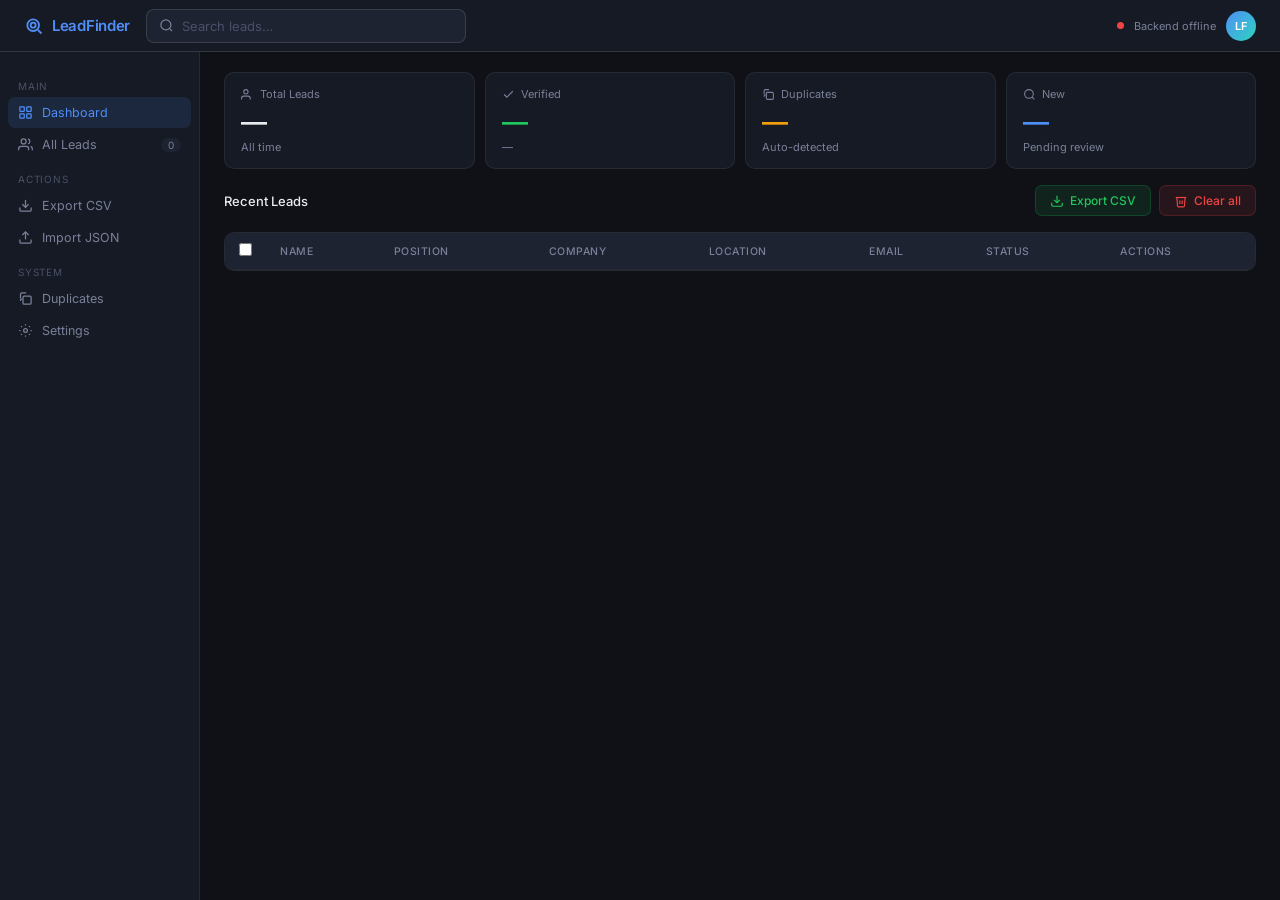
<file: web-app/index.html>
<!DOCTYPE html>
<html lang="en">
<head>
  <meta charset="UTF-8">
  <meta name="viewport" content="width=device-width, initial-scale=1.0">
  <title>LeadFinder</title>
  <link rel="preconnect" href="https://fonts.googleapis.com">
  <link href="https://fonts.googleapis.com/css2?family=Inter:wght@400;500;600&display=swap" rel="stylesheet">
  <link rel="stylesheet" href="style.css">
</head>
<body>

<div class="topbar">
  <div class="logo">
    <svg viewBox="0 0 24 24" fill="none" stroke="currentColor" stroke-width="2.2"><circle cx="11" cy="11" r="7"/><path d="m21 21-4.35-4.35"/><circle cx="11" cy="11" r="3"/></svg>
    LeadFinder
  </div>
  <div class="topbar-mid">
    <div class="search-wrap">
      <svg viewBox="0 0 24 24" fill="none" stroke="currentColor" stroke-width="2"><circle cx="11" cy="11" r="8"/><path d="m21 21-4.35-4.35"/></svg>
      <input type="text" placeholder="Search leads…" id="globalSearch" oninput="onSearch(this.value)">
    </div>
  </div>
  <div class="topbar-right">
    <div class="backend-dot" id="backendDot"></div>
    <span class="backend-label" id="backendLabel">Connecting…</span>
    <div class="avatar">LF</div>
  </div>
</div>

<div class="layout">
  <div class="sidebar">
    <div class="nav-section">Main</div>
    <div class="nav-item active" onclick="showPage('dashboard')">
      <svg viewBox="0 0 24 24" fill="none" stroke="currentColor" stroke-width="2"><rect x="3" y="3" width="7" height="7" rx="1"/><rect x="14" y="3" width="7" height="7" rx="1"/><rect x="3" y="14" width="7" height="7" rx="1"/><rect x="14" y="14" width="7" height="7" rx="1"/></svg>
      Dashboard
    </div>
    <div class="nav-item" onclick="showPage('leads')">
      <svg viewBox="0 0 24 24" fill="none" stroke="currentColor" stroke-width="2"><path d="M17 21v-2a4 4 0 0 0-4-4H5a4 4 0 0 0-4 4v2"/><circle cx="9" cy="7" r="4"/><path d="M23 21v-2a4 4 0 0 0-3-3.87"/><path d="M16 3.13a4 4 0 0 1 0 7.75"/></svg>
      All Leads
      <span class="nav-count" id="navCount">0</span>
    </div>
    <div class="nav-section">Actions</div>
    <div class="nav-item" onclick="exportCSV()">
      <svg viewBox="0 0 24 24" fill="none" stroke="currentColor" stroke-width="2"><path d="M21 15v4a2 2 0 0 1-2 2H5a2 2 0 0 1-2-2v-4"/><polyline points="7 10 12 15 17 10"/><line x1="12" y1="15" x2="12" y2="3"/></svg>
      Export CSV
    </div>
    <div class="nav-item" onclick="showPage('import')">
      <svg viewBox="0 0 24 24" fill="none" stroke="currentColor" stroke-width="2"><path d="M21 15v4a2 2 0 0 1-2 2H5a2 2 0 0 1-2-2v-4"/><polyline points="17 8 12 3 7 8"/><line x1="12" y1="3" x2="12" y2="15"/></svg>
      Import JSON
    </div>
    <div class="nav-section">System</div>
    <div class="nav-item" onclick="showPage('dupes')">
      <svg viewBox="0 0 24 24" fill="none" stroke="currentColor" stroke-width="2"><rect x="8" y="8" width="13" height="13" rx="2"/><path d="M4 16v-1a2 2 0 0 1 2-2h1"/><path d="M4 12V5a2 2 0 0 1 2-2h7"/></svg>
      Duplicates
    </div>
    <div class="nav-item" onclick="showPage('settings')">
      <svg viewBox="0 0 24 24" fill="none" stroke="currentColor" stroke-width="2"><circle cx="12" cy="12" r="3"/><path d="M19.07 4.93l-1.41 1.41M4.93 4.93l1.41 1.41M12 2v2M12 20v2M20 12h2M2 12h2M19.07 19.07l-1.41-1.41M4.93 19.07l1.41-1.41"/></svg>
      Settings
    </div>
  </div>

  <div class="main">

    <!-- DASHBOARD -->
    <div class="page active" id="page-dashboard">
      <div class="stats-row" id="statsRow">
        <div class="stat-card">
          <div class="stat-label"><svg viewBox="0 0 24 24" fill="none" stroke="currentColor" stroke-width="2"><path d="M17 21v-2a4 4 0 0 0-4-4H5a4 4 0 0 0-4 4v2"/><circle cx="9" cy="7" r="4"/></svg> Total Leads</div>
          <div class="stat-value" id="statTotal">—</div>
          <div class="stat-sub">All time</div>
        </div>
        <div class="stat-card">
          <div class="stat-label"><svg viewBox="0 0 24 24" fill="none" stroke="currentColor" stroke-width="2"><polyline points="20 6 9 17 4 12"/></svg> Verified</div>
          <div class="stat-value" id="statVerified" style="color:var(--green)">—</div>
          <div class="stat-sub" id="statVerRate">—</div>
        </div>
        <div class="stat-card">
          <div class="stat-label"><svg viewBox="0 0 24 24" fill="none" stroke="currentColor" stroke-width="2"><rect x="8" y="8" width="13" height="13" rx="2"/><path d="M4 16v-1a2 2 0 0 1 2-2h1"/><path d="M4 12V5a2 2 0 0 1 2-2h7"/></svg> Duplicates</div>
          <div class="stat-value" id="statDupes" style="color:var(--amber)">—</div>
          <div class="stat-sub">Auto-detected</div>
        </div>
        <div class="stat-card">
          <div class="stat-label"><svg viewBox="0 0 24 24" fill="none" stroke="currentColor" stroke-width="2"><circle cx="11" cy="11" r="8"/><path d="m21 21-4.35-4.35"/></svg> New</div>
          <div class="stat-value" id="statNew" style="color:var(--accent)">—</div>
          <div class="stat-sub">Pending review</div>
        </div>
      </div>

      <div class="toolbar">
        <span style="font-size:13px;font-weight:500">Recent Leads</span>
        <div style="flex:1"></div>
        <button class="btn btn-danger btn-bulk-delete" onclick="bulkDelete()" style="display:none;">
          <svg viewBox="0 0 24 24" fill="none" stroke="currentColor" stroke-width="2" style="width:14px;height:14px"><polyline points="3 6 5 6 21 6"/><path d="M19 6l-1 14a2 2 0 0 1-2 2H8a2 2 0 0 1-2-2L5 6"/><path d="M10 11v6M14 11v6"/></svg>
          Xóa <span class="bulk-count">0</span> đã chọn
        </button>
        <button class="btn btn-success" onclick="exportCSV()">
          <svg viewBox="0 0 24 24" fill="none" stroke="currentColor" stroke-width="2" style="width:14px;height:14px"><path d="M21 15v4a2 2 0 0 1-2 2H5a2 2 0 0 1-2-2v-4"/><polyline points="7 10 12 15 17 10"/><line x1="12" y1="15" x2="12" y2="3"/></svg>
          Export CSV
        </button>
        <button class="btn btn-danger" onclick="clearAll()">
          <svg viewBox="0 0 24 24" fill="none" stroke="currentColor" stroke-width="2" style="width:14px;height:14px"><polyline points="3 6 5 6 21 6"/><path d="M19 6l-1 14a2 2 0 0 1-2 2H8a2 2 0 0 1-2-2L5 6"/><path d="M10 11v6M14 11v6"/></svg>
          Clear all
        </button>
      </div>

      <div class="table-wrap">
        <div class="table-scroll">
          <table>
            <thead><tr>
              <th style="width:30px"><input type="checkbox" class="select-all" onchange="toggleSelectAll(this, 'dashTable')"></th>
              <th>Name</th><th>Position</th><th>Company</th><th>Location</th><th>Email</th><th>Status</th><th>Actions</th>
            </tr></thead>
            <tbody id="dashTable"></tbody>
          </table>
        </div>
      </div>
    </div>

    <!-- ALL LEADS -->
    <div class="page" id="page-leads">
      <div class="toolbar">
        <span style="font-size:13px;font-weight:500">All Leads</span>
        <div class="toolbar-left">
          <select class="filter-select" id="filterStatus" onchange="renderLeadsPage()">
            <option value="">All statuses</option>
            <option value="new">New</option>
            <option value="verified">Verified</option>
            <option value="duplicate">Duplicate</option>
          </select>
        </div>
        <button class="btn btn-danger btn-bulk-delete" onclick="bulkDelete()" style="display:none; margin-right: 8px;">
          Xóa <span class="bulk-count">0</span> đã chọn
        </button>
        <button class="btn btn-success" onclick="exportCSV()">⬇ Export CSV</button>
      </div>
      <div class="table-wrap">
        <div class="table-scroll">
          <table>
            <thead><tr>
              <th style="width:30px"><input type="checkbox" class="select-all" onchange="toggleSelectAll(this, 'leadsTable')"></th>
              <th>Name</th><th>Position</th><th>Company</th><th>Email</th><th>LinkedIn</th><th>Status</th><th>Date</th><th>Actions</th>
            </tr></thead>
            <tbody id="leadsTable"></tbody>
          </table>
        </div>
      </div>
    </div>

    <!-- IMPORT -->
    <div class="page" id="page-import">
      <span style="font-size:13px;font-weight:500">Import Leads</span>
      <div class="import-box">
        <p>Paste JSON array of leads, or use the Chrome extension to crawl LinkedIn directly.</p>
        <textarea id="importJson" placeholder='[{"name":"John Doe","title":"CEO","company":"Acme","email":"john@acme.com","linkedin_url":"https://linkedin.com/in/johndoe"}]'></textarea>
        <div style="margin-top:12px;display:flex;gap:8px;justify-content:center">
          <button class="btn btn-primary" onclick="importJSON()">⬆ Import JSON</button>
          <button class="btn" onclick="document.getElementById('importJson').value=''">Clear</button>
        </div>
      </div>
    </div>

    <!-- DUPLICATES -->
    <div class="page" id="page-dupes">
      <div class="toolbar">
        <span style="font-size:13px;font-weight:500">Duplicates</span>
        <div style="flex:1"></div>
        <span style="font-size:11px;color:var(--muted)">Leads with same email or LinkedIn URL</span>
      </div>
      <div class="table-wrap">
        <div class="table-scroll">
          <table>
            <thead><tr>
              <th>Name</th><th>Company</th><th>Email</th><th>LinkedIn URL</th><th>Actions</th>
            </tr></thead>
            <tbody id="dupesTable"></tbody>
          </table>
        </div>
      </div>
    </div>

    <!-- SETTINGS -->
    <div class="page" id="page-settings">
      <span style="font-size:13px;font-weight:500">Settings</span>
      <div class="settings-card">
        <div class="settings-row">
          <div><div class="settings-label">Backend URL</div><div class="settings-sub">Flask API endpoint</div></div>
          <input class="settings-input" id="settingBackend" value="https://leadfinder-backend-mtk5.onrender.com" onchange="saveSettings()">
        </div>
        <div class="settings-row">
          <div><div class="settings-label">Auto-refresh</div><div class="settings-sub">Refresh data every N seconds (0 = off)</div></div>
          <input class="settings-input" id="settingRefresh" type="number" value="5" min="0" onchange="saveSettings()">
        </div>
        <div class="settings-row">
          <div><div class="settings-label">Backend status</div></div>
          <span id="settingStatus" style="font-size:12px;color:var(--muted)">Checking…</span>
        </div>
      </div>
    </div>

  </div>
</div>

<div id="toast"></div>

<script src="script.js"></script>
</body>
</html>
</file>
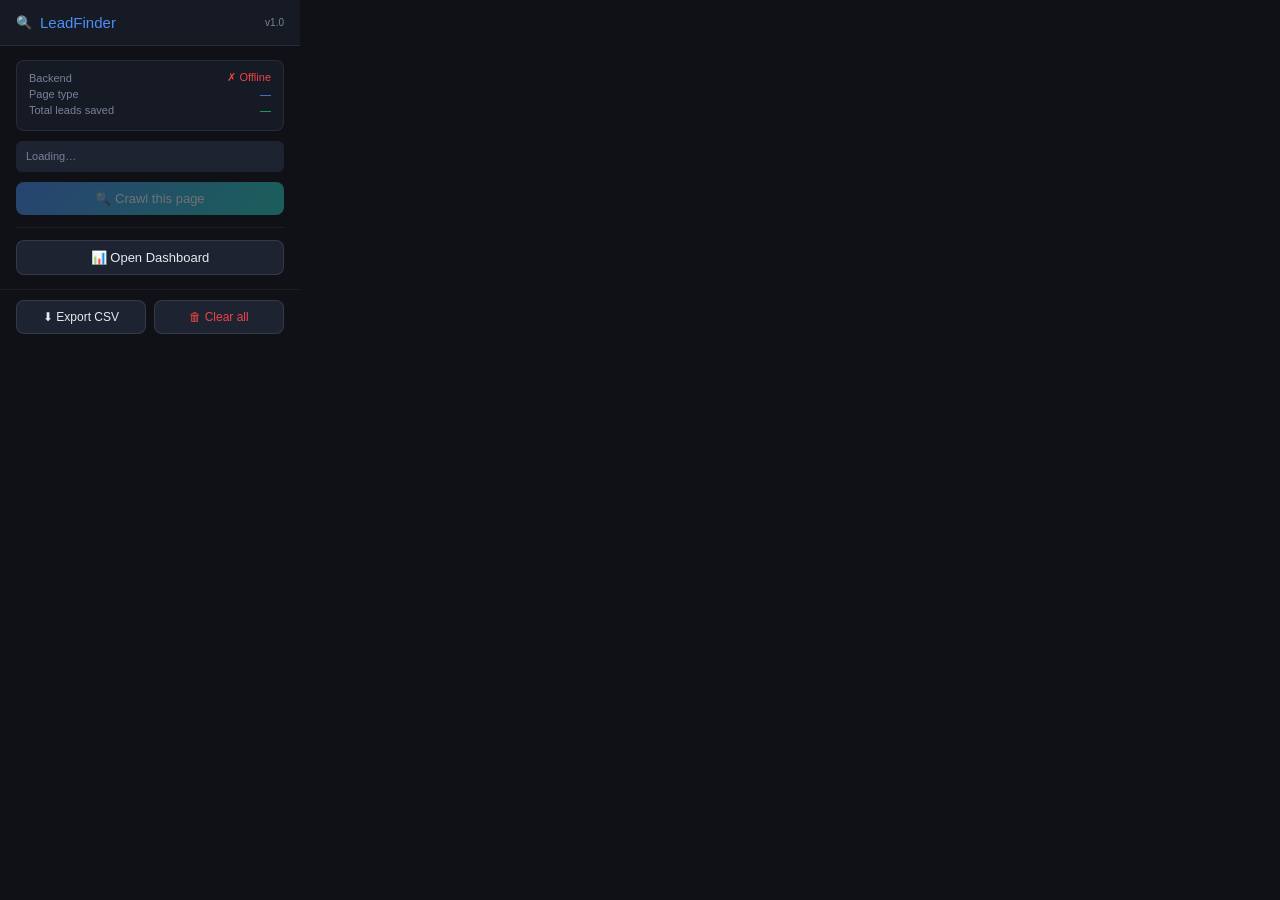
<file: extension/popup.html>
<!DOCTYPE html>
<html>
<head>
  <meta charset="UTF-8">
  <style>
    * { box-sizing: border-box; margin: 0; padding: 0; }
    body {
      width: 300px; background: #0f1117; color: #e8eaf0;
      font-family: -apple-system, sans-serif; font-size: 13px;
    }
    .header {
      background: #161a24; border-bottom: 0.5px solid rgba(255,255,255,0.08);
      padding: 14px 16px; display: flex; align-items: center; gap: 8px;
    }
    .logo { font-size: 15px; font-weight: 500; color: #4f8ef7; }
    .version { font-size: 10px; color: #7a8099; margin-left: auto; }
    .body { padding: 14px 16px; display: flex; flex-direction: column; gap: 10px; }
    .status-box {
      background: #161a24; border: 0.5px solid rgba(255,255,255,0.08);
      border-radius: 8px; padding: 10px 12px;
    }
    .status-row { display: flex; justify-content: space-between; align-items: center; margin-bottom: 4px; }
    .status-label { font-size: 11px; color: #7a8099; }
    .status-val { font-size: 11px; font-weight: 500; }
    .green { color: #22c55e; }
    .red { color: #ef4444; }
    .blue { color: #4f8ef7; }
    .amber { color: #f59e0b; }
    .btn {
      width: 100%; padding: 9px; border-radius: 8px; border: none;
      font-size: 13px; font-weight: 500; cursor: pointer;
      display: flex; align-items: center; justify-content: center; gap: 7px;
      transition: opacity 0.15s;
    }
    .btn:hover { opacity: 0.85; }
    .btn:disabled { opacity: 0.4; cursor: not-allowed; }
    .btn-primary { background: linear-gradient(135deg, #4f8ef7, #2dd4bf); color: #fff; }
    .btn-ghost { background: #1e2332; color: #e8eaf0; border: 0.5px solid rgba(255,255,255,0.1); }
    .page-info {
      font-size: 11px; color: #7a8099;
      background: #1e2332; border-radius: 6px; padding: 8px 10px;
      word-break: break-all; line-height: 1.4;
    }
    .result-box {
      background: #162316; border: 0.5px solid rgba(34,197,94,0.2);
      border-radius: 8px; padding: 10px 12px; font-size: 12px; display: none;
    }
    .result-box.visible { display: block; }
    .divider { border-top: 0.5px solid rgba(255,255,255,0.06); margin: 2px 0; }
    .footer {
      padding: 10px 16px; border-top: 0.5px solid rgba(255,255,255,0.06);
      display: flex; gap: 8px;
    }
  </style>
</head>
<body>
  <div class="header">
    <span>🔍</span>
    <span class="logo">LeadFinder</span>
    <span class="version">v1.0</span>
  </div>

  <div class="body">
    <div class="status-box">
      <div class="status-row">
        <span class="status-label">Backend</span>
        <span class="status-val" id="backendStatus">Checking…</span>
      </div>
      <div class="status-row">
        <span class="status-label">Page type</span>
        <span class="status-val blue" id="pageType">—</span>
      </div>
      <div class="status-row">
        <span class="status-label">Total leads saved</span>
        <span class="status-val green" id="totalLeads">—</span>
      </div>
    </div>

    <div class="page-info" id="pageUrl">Loading…</div>

    <button class="btn btn-primary" id="crawlBtn" disabled>
      🔍 Crawl this page
    </button>

    <div class="divider"></div>

    <button class="btn btn-ghost" id="openDashboard">
      📊 Open Dashboard
    </button>

    <div class="result-box" id="resultBox"></div>
  </div>

  <div class="footer">
    <button class="btn btn-ghost" id="exportBtn" style="flex:1;font-size:12px">⬇ Export CSV</button>
    <button class="btn btn-ghost" id="clearBtn" style="flex:1;font-size:12px;color:#ef4444">🗑 Clear all</button>
  </div>

  <script src="popup.js"></script>
</body>
</html>
</file>
<file: web-app/style.css>
*, *::before, *::after { box-sizing: border-box; margin: 0; padding: 0; }
:root {
  --bg: #0f1117; --bg2: #161a24; --bg3: #1e2332;
  --border: rgba(255,255,255,0.07); --border2: rgba(255,255,255,0.12);
  --text: #e8eaf0; --muted: #7a8099; --muted2: #4a5068;
  --accent: #4f8ef7; --accent2: #2dd4bf;
  --green: #22c55e; --amber: #f59e0b; --red: #ef4444;
  --radius: 10px; --radius-sm: 7px;
}
body { background: var(--bg); color: var(--text); font-family: 'Inter', sans-serif; font-size: 13px; min-height: 100vh; display: flex; flex-direction: column; }

/* Topbar */
.topbar { height: 52px; background: var(--bg2); border-bottom: 0.5px solid var(--border2); display: flex; align-items: center; padding: 0 24px; gap: 16px; position: sticky; top: 0; z-index: 100; }
.logo { display: flex; align-items: center; gap: 8px; font-size: 15px; font-weight: 600; color: var(--accent); letter-spacing: -0.3px; }
.logo svg { width: 20px; height: 20px; }
.topbar-mid { flex: 1; display: flex; align-items: center; gap: 10px; }
.search-wrap { background: var(--bg3); border: 0.5px solid var(--border2); border-radius: 8px; display: flex; align-items: center; gap: 8px; padding: 0 12px; max-width: 320px; width: 100%; }
.search-wrap input { background: none; border: none; outline: none; color: var(--text); font-size: 13px; font-family: inherit; padding: 8px 0; width: 100%; }
.search-wrap input::placeholder { color: var(--muted2); }
.search-wrap svg { color: var(--muted); width: 15px; height: 15px; flex-shrink: 0; }
.topbar-right { display: flex; align-items: center; gap: 10px; }
.backend-dot { width: 7px; height: 7px; border-radius: 50%; background: var(--red); transition: background 0.3s; }
.backend-dot.online { background: var(--green); }
.backend-label { font-size: 11px; color: var(--muted); }
.avatar { width: 30px; height: 30px; border-radius: 50%; background: linear-gradient(135deg, var(--accent), var(--accent2)); display: flex; align-items: center; justify-content: center; font-size: 11px; font-weight: 600; color: #fff; }

/* Layout */
.layout { display: flex; flex: 1; }
.sidebar { width: 200px; flex-shrink: 0; background: var(--bg2); border-right: 0.5px solid var(--border); padding: 16px 8px; display: flex; flex-direction: column; gap: 1px; position: sticky; top: 52px; height: calc(100vh - 52px); overflow-y: auto; }
.nav-section { font-size: 10px; text-transform: uppercase; letter-spacing: 0.8px; color: var(--muted2); padding: 12px 10px 4px; }
.nav-item { display: flex; align-items: center; gap: 9px; padding: 8px 10px; border-radius: 7px; color: var(--muted); cursor: pointer; transition: all 0.15s; font-size: 12.5px; }
.nav-item:hover { background: var(--bg3); color: var(--text); }
.nav-item.active { background: rgba(79,142,247,0.12); color: var(--accent); }
.nav-item svg { width: 15px; height: 15px; }
.nav-count { margin-left: auto; background: var(--bg3); border-radius: 20px; padding: 1px 7px; font-size: 10px; color: var(--muted); }

/* Main */
.main { flex: 1; padding: 20px 24px; display: flex; flex-direction: column; gap: 16px; overflow: hidden; }
.page { display: none; flex-direction: column; gap: 16px; }
.page.active { display: flex; }

/* Stats */
.stats-row { display: grid; grid-template-columns: repeat(4, 1fr); gap: 10px; }
.stat-card { background: var(--bg2); border: 0.5px solid var(--border); border-radius: var(--radius); padding: 14px 16px; cursor: default; transition: border-color 0.15s; }
.stat-card:hover { border-color: var(--border2); }
.stat-label { font-size: 11px; color: var(--muted); margin-bottom: 8px; display: flex; align-items: center; gap: 6px; }
.stat-label svg { width: 13px; height: 13px; }
.stat-value { font-size: 26px; font-weight: 600; letter-spacing: -1px; line-height: 1; }
.stat-sub { font-size: 11px; color: var(--muted); margin-top: 5px; }

/* Toolbar */
.toolbar { display: flex; align-items: center; gap: 8px; }
.toolbar-left { flex: 1; display: flex; gap: 8px; }
.filter-select { background: var(--bg3); border: 0.5px solid var(--border2); border-radius: var(--radius-sm); padding: 7px 10px; color: var(--text); font-size: 12px; font-family: inherit; outline: none; cursor: pointer; }
.btn { display: inline-flex; align-items: center; gap: 6px; padding: 7px 14px; border-radius: var(--radius-sm); border: 0.5px solid var(--border2); background: var(--bg3); color: var(--text); font-size: 12px; font-weight: 500; cursor: pointer; font-family: inherit; transition: all 0.15s; white-space: nowrap; }
.btn:hover { background: rgba(255,255,255,0.05); }
.btn:disabled { opacity: 0.4; cursor: not-allowed; }
.btn svg { width: 14px; height: 14px; }
.btn-primary { background: var(--accent); border-color: var(--accent); color: #fff; }
.btn-primary:hover { background: #3d7ee8; }
.btn-danger { background: rgba(239,68,68,0.1); border-color: rgba(239,68,68,0.2); color: var(--red); }
.btn-success { background: rgba(34,197,94,0.1); border-color: rgba(34,197,94,0.2); color: var(--green); }

/* Table */
.table-wrap { background: var(--bg2); border: 0.5px solid var(--border); border-radius: var(--radius); overflow: hidden; flex: 1; }
.table-scroll { overflow-x: auto; overflow-y: auto; max-height: calc(100vh - 320px); }
table { width: 100%; border-collapse: collapse; }
thead { background: var(--bg3); position: sticky; top: 0; z-index: 10; }
th { font-size: 10.5px; font-weight: 500; color: var(--muted); text-transform: uppercase; letter-spacing: 0.5px; padding: 10px 14px; text-align: left; border-bottom: 0.5px solid var(--border); white-space: nowrap; }
td { padding: 10px 14px; border-bottom: 0.5px solid var(--border); color: var(--text); vertical-align: middle; }
tr:last-child td { border-bottom: none; }
tbody tr:hover td { background: rgba(255,255,255,0.02); }
.lead-name { font-weight: 500; font-size: 13px; }
.lead-sub { font-size: 11px; color: var(--muted); margin-top: 1px; }
.pill { display: inline-flex; align-items: center; gap: 4px; padding: 3px 9px; border-radius: 20px; font-size: 11px; font-weight: 500; }
.pill-new { background: rgba(79,142,247,0.12); color: var(--accent); }
.pill-verified { background: rgba(34,197,94,0.1); color: var(--green); }
.pill-duplicate { background: rgba(245,158,11,0.1); color: var(--amber); }
.dot { width: 5px; height: 5px; border-radius: 50%; background: currentColor; display: inline-block; }
.actions { display: flex; gap: 5px; }
.icon-btn { background: none; border: 0.5px solid var(--border); border-radius: 5px; padding: 4px 6px; cursor: pointer; color: var(--muted); transition: all 0.15s; display: flex; }
.icon-btn:hover { background: var(--bg3); color: var(--text); }
.icon-btn svg { width: 13px; height: 13px; }
.icon-btn.del:hover { color: var(--red); border-color: rgba(239,68,68,0.3); }
.icon-btn.verify:hover { color: var(--green); border-color: rgba(34,197,94,0.3); }
.empty { text-align: center; padding: 48px; color: var(--muted); }
.empty p { margin-top: 8px; font-size: 12px; }

/* Tag */
.tag { background: var(--bg3); border: 0.5px solid var(--border); border-radius: 5px; padding: 2px 7px; font-size: 11px; color: var(--muted); }

/* Toast */
#toast { position: fixed; bottom: 24px; right: 24px; background: var(--bg2); border: 0.5px solid var(--border2); border-radius: 9px; padding: 12px 18px; font-size: 13px; z-index: 9999; opacity: 0; transform: translateY(8px); transition: all 0.2s; pointer-events: none; max-width: 280px; }
#toast.show { opacity: 1; transform: translateY(0); }
#toast.success { border-color: rgba(34,197,94,0.3); color: var(--green); }
#toast.error { border-color: rgba(239,68,68,0.3); color: var(--red); }

/* Import area */
.import-box { background: var(--bg2); border: 0.5px dashed var(--border2); border-radius: var(--radius); padding: 32px; text-align: center; color: var(--muted); }
.import-box textarea { width: 100%; margin-top: 16px; background: var(--bg3); border: 0.5px solid var(--border2); border-radius: 8px; color: var(--text); font-family: 'Inter', monospace; font-size: 12px; padding: 12px; outline: none; resize: vertical; min-height: 140px; }
.import-box textarea::placeholder { color: var(--muted2); }

/* Settings */
.settings-card { background: var(--bg2); border: 0.5px solid var(--border); border-radius: var(--radius); padding: 20px; }
.settings-row { display: flex; align-items: center; justify-content: space-between; padding: 10px 0; border-bottom: 0.5px solid var(--border); }
.settings-row:last-child { border-bottom: none; }
.settings-label { font-size: 13px; }
.settings-sub { font-size: 11px; color: var(--muted); margin-top: 2px; }
.settings-input { background: var(--bg3); border: 0.5px solid var(--border2); border-radius: 7px; padding: 6px 10px; color: var(--text); font-size: 12px; font-family: inherit; outline: none; width: 200px; }
</file>
